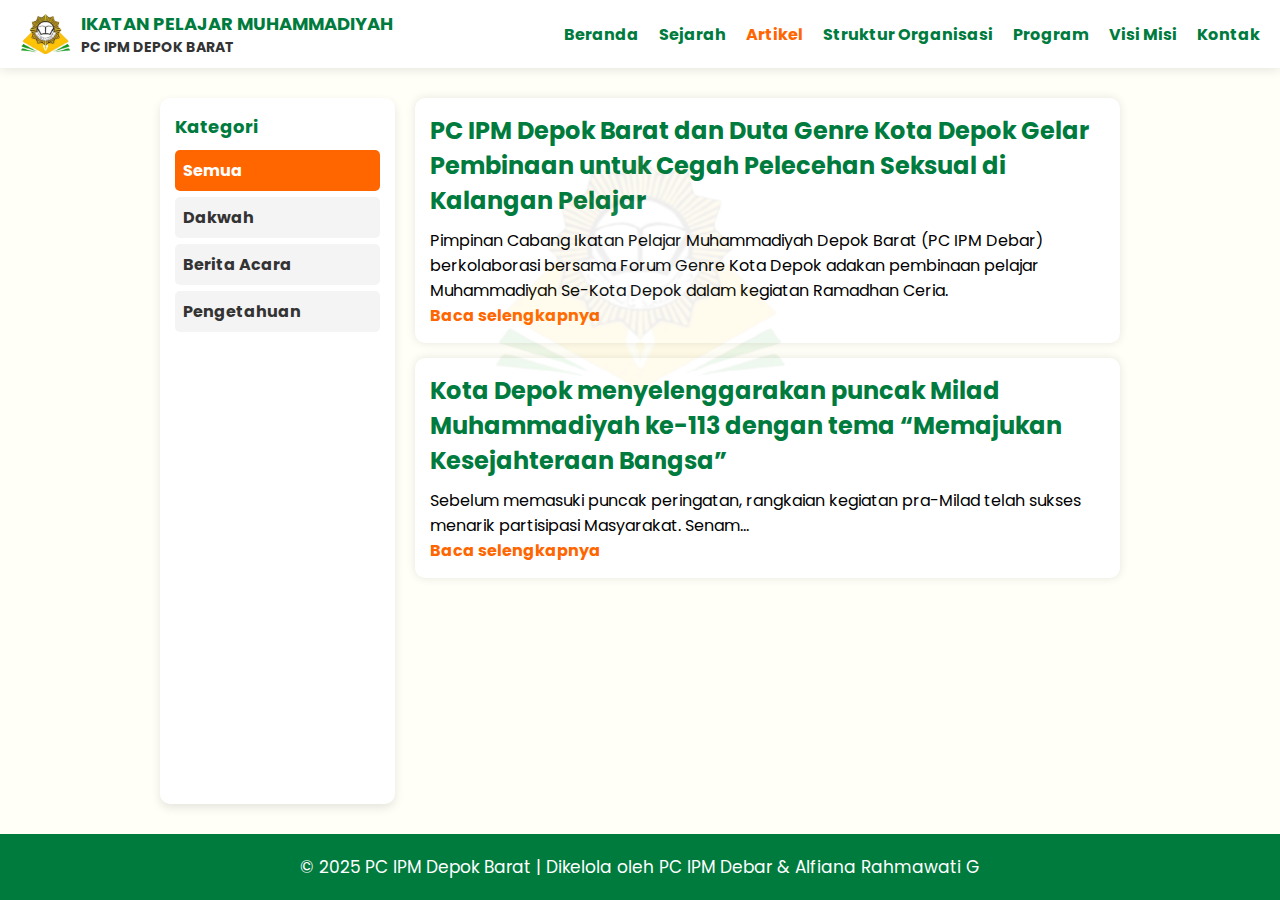
<file: artikel.html>
<!DOCTYPE html>
<html lang="id">
<head>
  <meta charset="UTF-8" />
  <meta name="viewport" content="width=device-width, initial-scale=1.0"/>
  <title>Artikel - PC IPM</title>
  <link rel="icon" href="foto/debaar.png" />
  <link href="https://fonts.googleapis.com/css2?family=Poppins:wght@300;400;600&display=swap" rel="stylesheet" />
  <style>
    * {
      margin: 0;
      padding: 0;
      box-sizing: border-box;
      font-family: 'Poppins', sans-serif;
    }

    html, body {
      height: 100%;
      overflow-x: hidden;
      display: flex;
      flex-direction: column;
      background: #fffef7;
    }

    body::before {
      content: "";
      position: fixed;
      top: 30%;
      left: 50%;
      transform: translate(-50%, -50%);
      width: 300px;
      height: 300px;
      background: url('foto/debaar.png') no-repeat center center;
      background-size: contain;
      opacity: 0.07;
      z-index: 0;
    }

    header {
      background: #fff;
      padding: 10px 20px;
      display: flex;
      justify-content: space-between;
      align-items: center;
      box-shadow: 0 2px 10px rgba(0,0,0,0.1);
      position: sticky;
      top: 0;
      z-index: 1000;
      flex-wrap: wrap;
    }

    .logo {
      display: flex;
      align-items: center;
      gap: 10px;
    }

    .logo img {
      height: 40px;
    }

    .logo-text h1 {
      font-size: 18px;
      color: #007B3E;
      margin: 0;
    }

    .logo-text h2 {
      font-size: 14px;
      color: #333;
      margin: 0;
    }

    .menu-toggle {
      display: none;
      flex-direction: column;
      cursor: pointer;
    }

    .menu-toggle span {
      height: 3px;
      width: 25px;
      background: #007B3E;
      margin: 4px 0;
      transition: 0.3s;
    }

    .nav ul {
      list-style: none;
      display: flex;
      gap: 20px;
      text-align: center;
    }

    .nav a {
      text-decoration: none;
      color: #007B3E;
      font-weight: bold;
      transition: 0.2s;
    }

    .nav a:hover,
    .nav a.active {
      color: #ff6600;
    }

    @media (max-width: 768px) {
      .menu-toggle {
        display: flex;
      }

      .nav {
        width: 100%;
      }

      .nav ul {
        display: none;
        flex-direction: column;
        gap: 10px;
        background: #fff;
        width: 100%;
        margin-top: 10px;
        padding: 10px 0;
      }

      .nav ul.active {
        display: flex;
      }
    }

    main {
      display: flex;
      max-width: 1000px;
      margin: 30px auto;
      padding: 0 20px;
      gap: 20px;
      flex: 1;
    }

    .sidebar {
      width: 25%;
      background: white;
      padding: 15px;
      border-radius: 10px;
      box-shadow: 0 4px 10px rgba(0,0,0,0.1);
    }

    .sidebar h2 {
      font-size: 18px;
      margin-bottom: 10px;
      color: #007B3E;
    }

    .sidebar ul {
      list-style: none;
      padding: 0;
    }

    .sidebar li a {
      display: block;
      padding: 8px;
      margin-bottom: 6px;
      background: #f4f4f4;
      color: #333;
      text-decoration: none;
      border-radius: 5px;
      font-weight: bold;
      transition: 0.2s ease;
    }

    .sidebar li a:hover,
    .sidebar li a.active {
      background: #ff6600;
      color: white;
    }

    .content {
      width: 75%;
    }

    article {
      background: white;
      padding: 15px;
      margin-bottom: 15px;
      border-radius: 10px;
      box-shadow: 0 0 10px rgba(0,0,0,0.1);
    }

    article h2 {
      margin-bottom: 10px;
      color: #007B3E;
    }

    article a {
      color: #ff6600;
      text-decoration: none;
      font-weight: bold;
    }

    article a:hover {
      text-decoration: underline;
    }

    footer {
      background: #007B3E;
      color: white;
      padding: 20px;
      text-align: center;
      font-size: 17px;
      margin-top: auto;
    }
  </style>
</head>
<body>
  <header>
    <div class="logo">
      <img src="foto/debaar.png" alt="Logo IPM" />
      <div class="logo-text">
        <h1>IKATAN PELAJAR MUHAMMADIYAH</h1>
        <h2>PC IPM DEPOK BARAT</h2>
      </div>
    </div>
    <div class="menu-toggle" onclick="toggleMenu()">
      <span></span>
      <span></span>
      <span></span>
    </div>
    <nav class="nav">
      <ul id="nav-list">
        <li><a href="index.html">Beranda</a></li>
        <li><a href="sejarah.html">Sejarah</a></li>
        <li><a href="artikel.html" class="active">Artikel</a></li>
        <li><a href="struktur.html">Struktur Organisasi</a></li>
        <li><a href="program.html">Program</a></li>
        <li><a href="visimisi.html">Visi Misi</a></li>
        <li><a href="kontak.html">Kontak</a></li>
      </ul>
    </nav>
  </header>

  <main>
    <aside class="sidebar">
      <h2>Kategori</h2>
      <ul>
        <li><a href="#" data-kategori="Semua" class="active">Semua</a></li>
        <li><a href="#" data-kategori="Dakwah">Dakwah</a></li>
        <li><a href="#" data-kategori="Berita Acara">Berita Acara</a></li>
        <li><a href="#" data-kategori="Pengetahuan">Pengetahuan</a></li>
      </ul>
    </aside>
    <section class="content" id="artikel-container">
      <p>Memuat artikel...</p>
    </section>
  </main>

  <footer>
    &copy; 2025 PC IPM Depok Barat | Dikelola oleh PC IPM Debar & Alfiana Rahmawati G
  </footer>

  <script>
    function toggleMenu() {
      document.getElementById("nav-list").classList.toggle("active");
    }

    const artikelContainer = document.getElementById("artikel-container");

    function tampilkanArtikel(filter = "Semua") {
      fetch("data.json")
        .then(res => res.json())
        .then(data => {
          artikelContainer.innerHTML = "";
          const hasil = filter === "Semua"
            ? data
            : data.filter(item => item.kategori === filter);

          if (hasil.length === 0) {
            artikelContainer.innerHTML = "<p>Tidak ada artikel dalam kategori ini.</p>";
            return;
          }

          hasil.forEach(item => {
            const el = document.createElement("article");
            el.innerHTML = `
              <h2>${item.judul}</h2>
              <p>${item.isi}</p>
              <a href="${item.link}" target="_blank">Baca selengkapnya</a>
            `;
            artikelContainer.appendChild(el);
          });
        });
    }

    tampilkanArtikel();

    document.querySelectorAll(".sidebar a").forEach(link => {
      link.addEventListener("click", function(e) {
        e.preventDefault();
        document.querySelectorAll(".sidebar a").forEach(a => a.classList.remove("active"));
        this.classList.add("active");
        const kategori = this.getAttribute("data-kategori");
        tampilkanArtikel(kategori);
      });
    });
  </script>
</body>
</html>
</file>
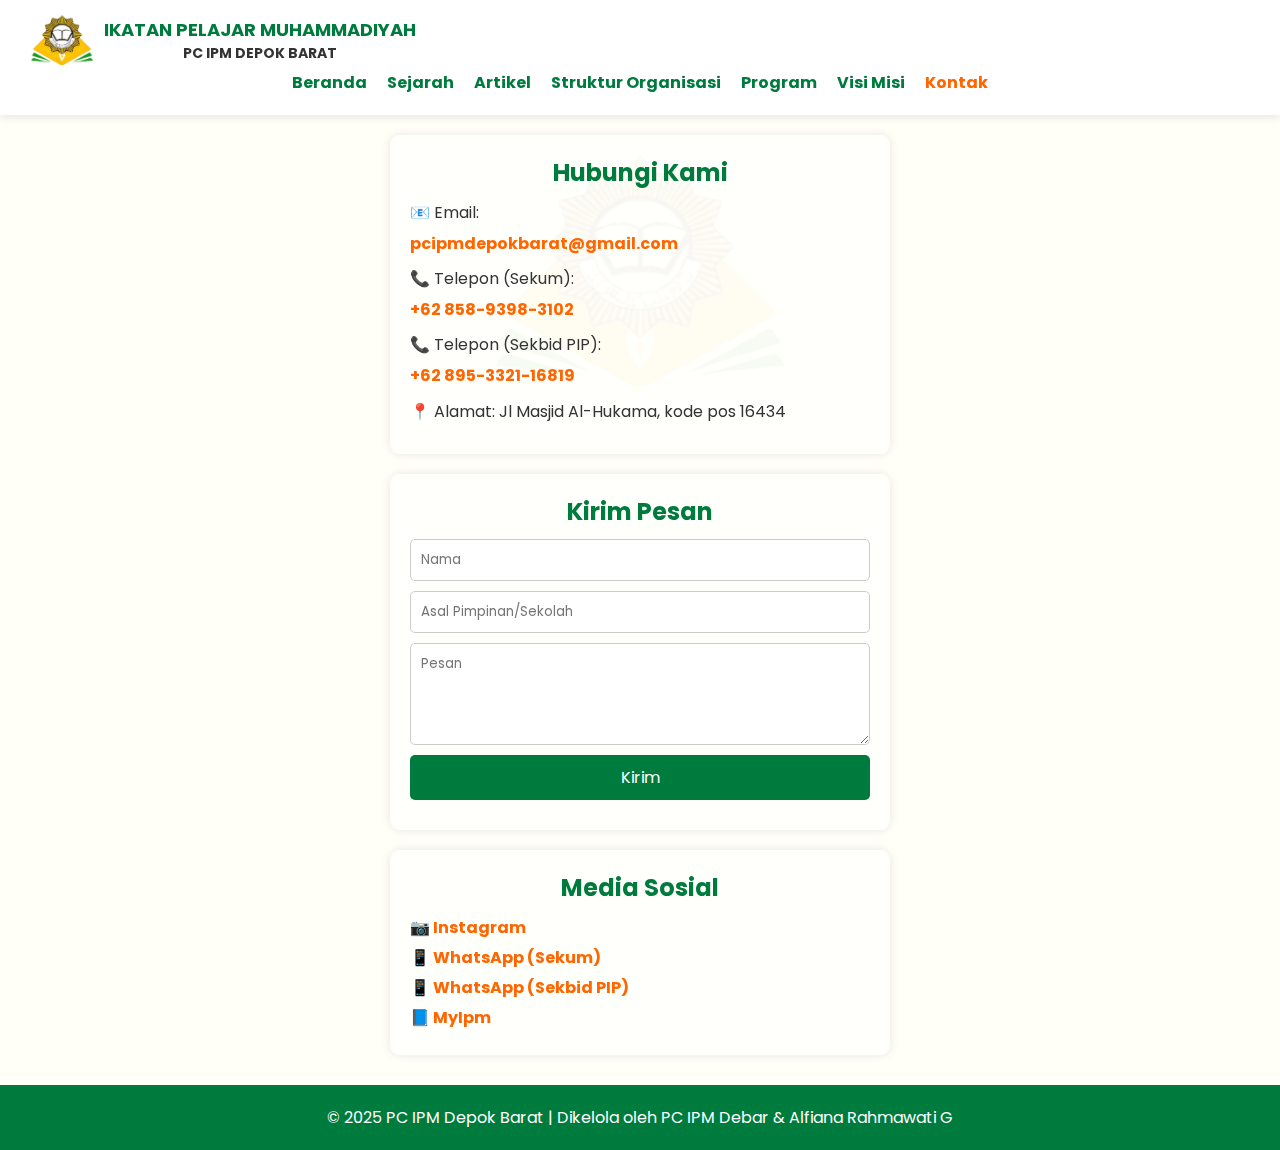
<file: kontak.html>
<!DOCTYPE html>
<html lang="id">
<head>
  <meta charset="UTF-8" />
  <meta name="viewport" content="width=device-width, initial-scale=1.0" />
  <title>Kontak - PC IPM Depok Barat</title>
  <link rel="icon" type="image/png" href="foto/debaar.png" sizes="512x512" />
  <link href="https://fonts.googleapis.com/css2?family=Poppins:wght@300;400;600&display=swap" rel="stylesheet" />
  <style>
    * {
      margin: 0;
      padding: 0;
      box-sizing: border-box;
      font-family: 'Poppins', sans-serif;
    }

    body {
      background: #fffef7;
      color: #333;
      overflow-x: hidden;
      position: relative;
      min-height: 100vh;
    }

    body::before {
      content: "";
      position: fixed;
      top: 30%;
      left: 50%;
      transform: translate(-50%, -50%);
      width: 300px;
      height: 300px;
      background: url('foto/debaar.png') no-repeat center center;
      background-size: contain;
      opacity: 0.07;
      z-index: 0;
      pointer-events: none;
    }

    header {
      background: #fff;
      padding: 15px 30px;
      display: flex;
      justify-content: space-between;
      align-items: center;
      box-shadow: 0 2px 10px rgba(0,0,0,0.1);
      position: sticky;
      top: 0;
      z-index: 999;
      flex-wrap: wrap;
    }

    .logo {
      display: flex;
      align-items: center;
      gap: 10px;
    }

    .logo img {
      height: 50px;
    }

    .logo-text h1 {
      font-size: 18px;
      color: #007B3E;
      margin: 0;
    }

    .logo-text h2 {
      font-size: 14px;
      color: #333;
      margin: 0;
    }

    .menu-toggle {
      display: none;
      flex-direction: column;
      cursor: pointer;
    }

    .menu-toggle span {
      height: 3px;
      width: 25px;
      background: #007B3E;
      margin: 4px 0;
      transition: 0.3s;
    }

    nav.nav {
      width: 100%;
    }

    nav.nav ul {
      list-style: none;
      display: flex;
      justify-content: center;
      gap: 20px;
      text-align: center;
    }

    nav.nav a {
      text-decoration: none;
      color: #007B3E;
      font-weight: bold;
    }

    nav.nav a:hover,
    nav.nav a.active {
      color: #ff6600;
    }

    @media (max-width: 768px) {
      .menu-toggle {
        display: flex;
      }

      nav.nav ul {
        display: none;
        flex-direction: column;
        background: #fff;
        width: 100%;
        padding: 10px 0;
        margin-top: 10px;
      }

      nav.nav ul.active {
        display: flex;
      }
    }

    h2 {
      color: #007B3E;
      margin-bottom: 10px;
      text-align: center;
    }

    .contact-info, .contact-form, .social-media {
      background: rgba(255, 255, 255, 0.50);
      margin: 20px auto;
      padding: 20px;
      width: 90%;
      max-width: 500px;
      border-radius: 10px;
      box-shadow: 0 0 10px rgba(0, 0, 0, 0.1);
      position: relative;
      z-index: 1;
    }

    p, form {
      margin-bottom: 10px;
      line-height: 1.6;
    }

    a {
      display: block;
      color: #ff6600;
      text-decoration: none;
      font-weight: bold;
      margin: 5px 0;
    }

    a:hover {
      text-decoration: underline;
    }

    form {
      display: flex;
      flex-direction: column;
      gap: 10px;
    }

    input, textarea {
      width: 100%;
      padding: 10px;
      border: 1px solid #ccc;
      border-radius: 5px;
    }

    button {
      background: #007B3E;
      color: white;
      padding: 10px;
      border: none;
      border-radius: 5px;
      font-size: 16px;
      cursor: pointer;
    }

    button:hover {
      background: #005c2a;
    }

    footer {
      background: #007B3E;
      color: white;
      padding: 20px;
      text-align: center;
      margin-top: 30px;
    }
  </style>
</head>
<body>
  <header>
    <div class="logo">
      <img src="foto/debaar.png" alt="Logo IPM" />
      <div class="logo-text">
        <h1>IKATAN PELAJAR MUHAMMADIYAH</h1>
        <h2>PC IPM DEPOK BARAT</h2>
      </div>
    </div>

    <div class="menu-toggle" onclick="toggleMenu()">
      <span></span>
      <span></span>
      <span></span>
    </div>

    <nav class="nav">
      <ul id="nav-list">
        <li><a href="index.html">Beranda</a></li>
        <li><a href="sejarah.html">Sejarah</a></li>
        <li><a href="artikel.html">Artikel</a></li>
        <li><a href="struktur.html">Struktur Organisasi</a></li>
        <li><a href="program.html">Program</a></li>
        <li><a href="visimisi.html">Visi Misi</a></li>
        <li><a href="kontak.html" class="active">Kontak</a></li>
      </ul>
    </nav>
  </header>

  <section class="contact-info">
    <h2>Hubungi Kami</h2>
    <p>📧 Email: <a href="mailto:pcipmdepokbarat@gmail.com">pcipmdepokbarat@gmail.com</a></p>
    <p>📞 Telepon (Sekum): <a href="tel:085893983102">+62 858-9398-3102</a></p>
    <p>📞 Telepon (Sekbid PIP): <a href="tel:0895332116819">+62 895-3321-16819</a></p>
    <p>📍 Alamat: Jl Masjid Al-Hukama, kode pos 16434</p>
  </section>

  <section class="contact-form">
    <h2>Kirim Pesan</h2>
    <form id="google-form" action="https://docs.google.com/forms/d/e/1FAIpQLScZ9klPIwSu4Rzpbg9hMVjS8yD-IDGD6advwAMqHJQfSvGv3A/formResponse" method="POST" target="_blank">
      <input type="text" name="entry.155767494" placeholder="Nama" required>
      <input type="text" name="entry.1210385203" placeholder="Asal Pimpinan/Sekolah" required>
      <textarea name="entry.1894730097" rows="4" placeholder="Pesan" required></textarea>
      <button type="submit">Kirim</button>
    </form>
  </section>

  <section class="social-media">
    <h2>Media Sosial</h2>
    <a href="https://instagram.com/pcipmdebar" target="_blank">📷 Instagram</a>
    <a href="https://wa.me/6288213025032" target="_blank">📱 WhatsApp (Sekum)</a>
    <a href="https://wa.me/62895332116819" target="_blank">📱 WhatsApp (Sekbid PIP)</a>
    <a href="https://my.ipm.or.id/c_depokbarat" target="_blank">📘 MyIpm</a>
  </section>

  <footer>
    &copy; 2025 PC IPM Depok Barat | Dikelola oleh PC IPM Debar & Alfiana Rahmawati G
  </footer>

  <script>
    function toggleMenu() {
      document.getElementById("nav-list").classList.toggle("active");
    }
  </script>
</body>
</html>
</file>
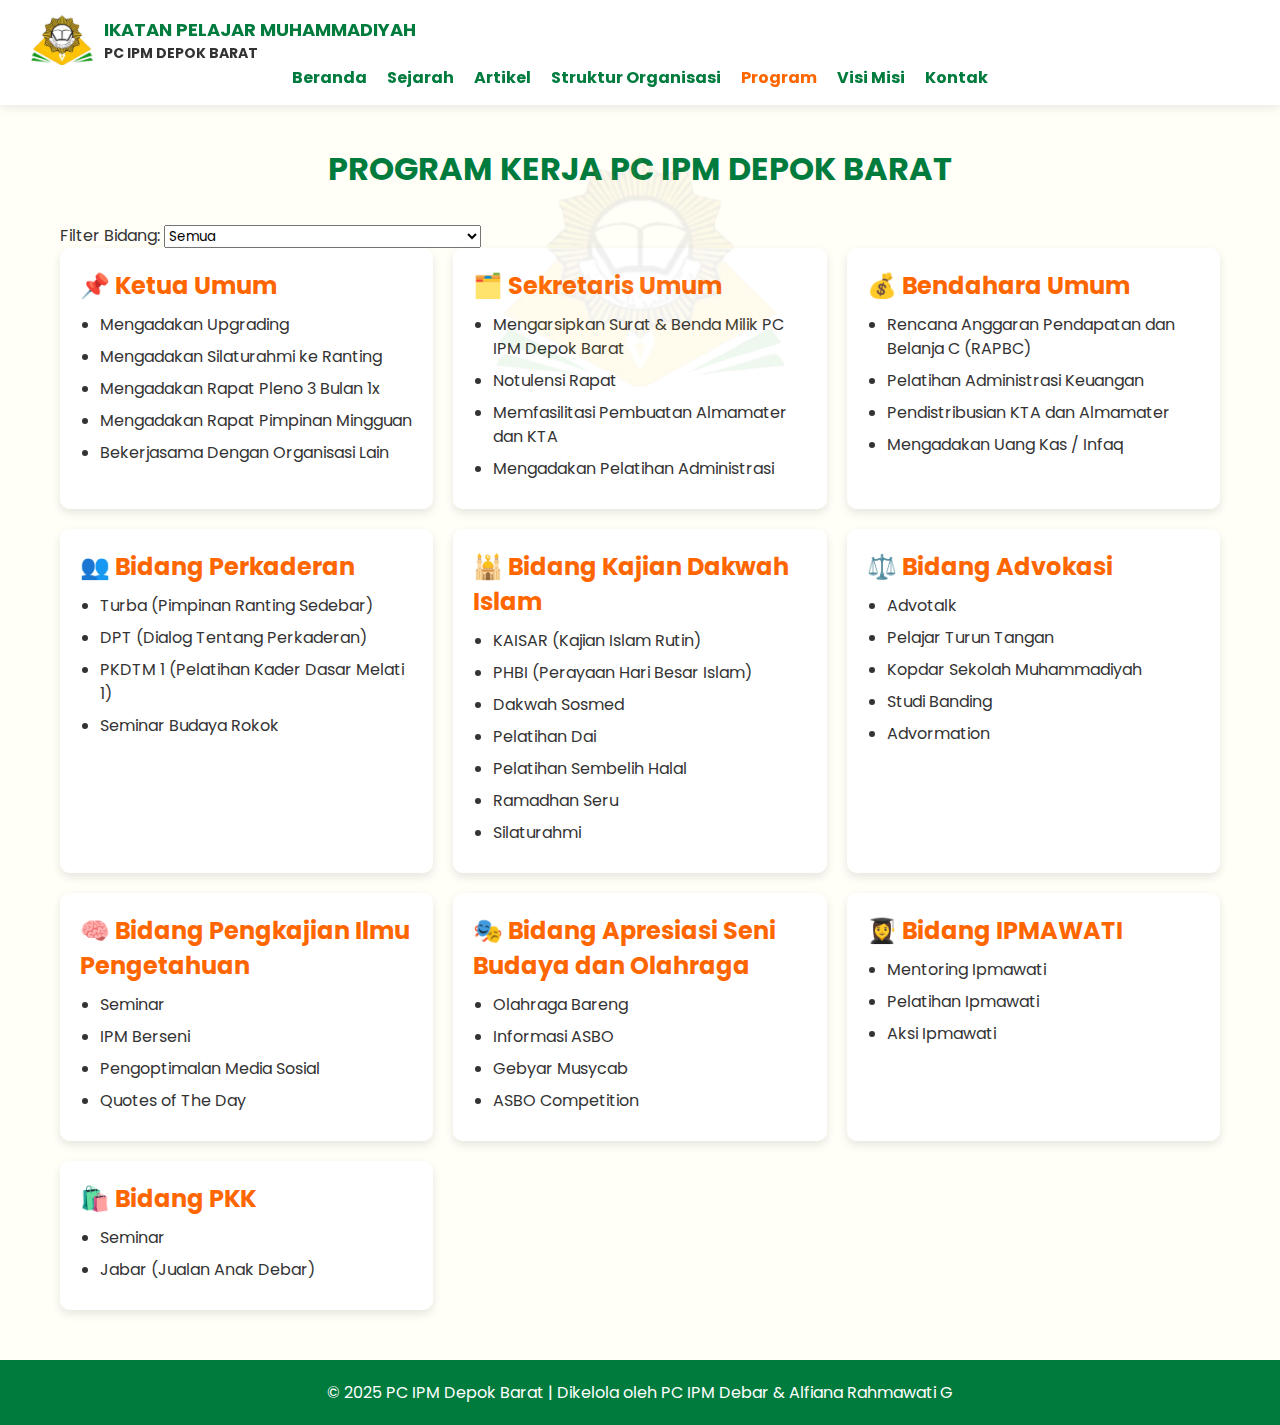
<file: program.html>
<!DOCTYPE html>
<html lang="id">
<head>
  <meta charset="UTF-8" />
  <meta name="viewport" content="width=device-width, initial-scale=1.0" />
  <title>Program Kerja - PC IPM Depok Barat</title>
  <link rel="icon" href="foto/debaar.png" />
  <link href="https://fonts.googleapis.com/css2?family=Poppins:wght@300;400;600&display=swap" rel="stylesheet" />
  <style>
    * {
      margin: 0; padding: 0; box-sizing: border-box;
      font-family: 'Poppins', sans-serif;
    }

    body {
      background: #fffef7;
      color: #333;
    }

    body::before {
      content: "";
      position: fixed;
      top: 30%;
      left: 50%;
      transform: translate(-50%, -50%);
      width: 300px;
      height: 300px;
      background: url('foto/debaar.png') no-repeat center center;
      background-size: contain;
      opacity: 0.07;
      z-index: 0;
      pointer-events: none;
    }

    header {
      background: #fff;
      padding: 15px 30px;
      display: flex;
      justify-content: space-between;
      align-items: center;
      box-shadow: 0 2px 10px rgba(0,0,0,0.1);
      position: sticky;
      top: 0;
      z-index: 999;
      flex-wrap: wrap;
    }

    .logo {
      display: flex;
      align-items: center;
      gap: 10px;
    }

    .logo img {
      height: 50px;
    }

    .logo-text h1 {
      font-size: 18px;
      color: #007B3E;
      margin: 0;
    }

    .logo-text h2 {
      font-size: 14px;
      color: #333;
      margin: 0;
    }

    .menu-toggle {
      display: none;
      flex-direction: column;
      cursor: pointer;
    }

    .menu-toggle span {
      height: 3px;
      width: 25px;
      background: #007B3E;
      margin: 4px 0;
      transition: 0.3s;
    }

    nav.nav {
      width: 100%;
    }

    nav.nav ul {
      list-style: none;
      display: flex;
      justify-content: center;
      gap: 20px;
      text-align: center;
    }

    nav.nav a {
      text-decoration: none;
      color: #007B3E;
      font-weight: bold;
    }

    nav.nav a:hover,
    nav.nav a.active {
      color: #ff6600;
    }

    @media (max-width: 768px) {
      .menu-toggle {
        display: flex;
      }

      nav.nav ul {
        display: none;
        flex-direction: column;
        background: #fff;
        width: 100%;
        padding: 10px 0;
        margin-top: 10px;
      }

      nav.nav ul.active {
        display: flex;
      }
    }

    .container {
      max-width: 1200px;
      margin: 40px auto;
      padding: 0 20px;
    }

    h1 {
      text-align: center;
      color: #007B3E;
      margin-bottom: 30px;
    }

    .program-grid {
      display: grid;
      grid-template-columns: repeat(auto-fit, minmax(280px, 1fr));
      gap: 20px;
    }

    .card {
      background: rgba(255, 255, 255, 0.9);
      padding: 20px;
      border-radius: 10px;
      box-shadow: 0 4px 10px rgba(0, 0, 0, 0.1);
      transition: transform 0.3s ease;
    }

    .card:hover {
      transform: translateY(-5px);
    }

    .card h2 {
      color: #ff6600;
      margin-bottom: 10px;
    }

    .card ul {
      padding-left: 20px;
      margin-top: 10px;
    }

    .card ul li {
      margin-bottom: 8px;
      line-height: 1.5;
    }

    footer {
      background: #007B3E;
      color: white;
      padding: 20px;
      text-align: center;
      margin-top: 50px;
    }
  </style>
</head>
<body>

  <header>
    <div class="logo">
      <img src="foto/debaar.png" alt="Logo IPM" />
      <div class="logo-text">
        <h1>IKATAN PELAJAR MUHAMMADIYAH</h1>
        <h2>PC IPM DEPOK BARAT</h2>
      </div>
    </div>

    <div class="menu-toggle" onclick="toggleMenu()">
      <span></span>
      <span></span>
      <span></span>
    </div>

    <nav class="nav">
      <ul id="nav-list">
        <li><a href="index.html">Beranda</a></li>
        <li><a href="sejarah.html">Sejarah</a></li>
        <li><a href="artikel.html">Artikel</a></li>
        <li><a href="struktur.html">Struktur Organisasi</a></li>
        <li><a href="program.html" class="active">Program</a></li>
        <li><a href="visimisi.html">Visi Misi</a></li>
        <li><a href="kontak.html">Kontak</a></li>
      </ul>
    </nav>
  </header>

  <div class="container">
    <h1>PROGRAM KERJA PC IPM DEPOK BARAT</h1>

    <div class="filter">
      <label for="filter">Filter Bidang:</label>
      <select id="filter" onchange="filterCards()">
        <option value="all">Semua</option>
        <option value="Ketua">Ketua Umum</option>
        <option value="Sekretaris">Sekretaris Umum</option>
        <option value="Bendahara">Bendahara Umum</option>
        <option value="Perkaderan">Bidang Perkaderan</option>
        <option value="Dakwah">Bidang Kajian Dakwah Islam</option>
        <option value="Advokasi">Bidang Advokasi</option>
        <option value="PIP">Bidang Pengkajian Ilmu Pengetahuan</option>
        <option value="ASBO">Bidang Apresiasi Seni Budaya dan Olahraga</option>
        <option value="IPMAWATI">Bidang IPMAWATI</option>
        <option value="PKK">Bidang PKK</option>
      </select>
    </div>

    <div class="program-grid">
      <div class="card Ketua">
        <h2>📌 Ketua Umum</h2>
        <ul>
          <li>Mengadakan Upgrading</li>
          <li>Mengadakan Silaturahmi ke Ranting</li>
          <li>Mengadakan Rapat Pleno 3 Bulan 1x</li>
          <li>Mengadakan Rapat Pimpinan Mingguan</li>
          <li>Bekerjasama Dengan Organisasi Lain</li>
        </ul>
      </div>
      <div class="card Sekretaris">
        <h2>🗂️ Sekretaris Umum</h2>
        <ul>
          <li>Mengarsipkan Surat & Benda Milik PC IPM Depok Barat</li>
          <li>Notulensi Rapat</li>
          <li>Memfasilitasi Pembuatan Almamater dan KTA</li>
          <li>Mengadakan Pelatihan Administrasi</li>
        </ul>
      </div>
      <div class="card Bendahara">
        <h2>💰 Bendahara Umum</h2>
        <ul>
          <li>Rencana Anggaran Pendapatan dan Belanja C (RAPBC)</li>
          <li>Pelatihan Administrasi Keuangan</li>
          <li>Pendistribusian KTA dan Almamater</li>
          <li>Mengadakan Uang Kas / Infaq</li>
        </ul>
      </div>
      <div class="card Perkaderan">
        <h2>👥 Bidang Perkaderan</h2>
        <ul>
          <li>Turba (Pimpinan Ranting Sedebar)</li>
          <li>DPT (Dialog Tentang Perkaderan)</li>
          <li>PKDTM 1 (Pelatihan Kader Dasar Melati 1)</li>
          <li>Seminar Budaya Rokok</li>
        </ul>
      </div>
      <div class="card Dakwah">
        <h2>🕌 Bidang Kajian Dakwah Islam</h2>
        <ul>
          <li>KAISAR (Kajian Islam Rutin)</li>
          <li>PHBI (Perayaan Hari Besar Islam)</li>
          <li>Dakwah Sosmed</li>
          <li>Pelatihan Dai</li>
          <li>Pelatihan Sembelih Halal</li>
          <li>Ramadhan Seru</li>
          <li>Silaturahmi</li>
        </ul>
      </div>
      <div class="card Advokasi">
        <h2>⚖️ Bidang Advokasi</h2>
        <ul>
          <li>Advotalk</li>
          <li>Pelajar Turun Tangan</li>
          <li>Kopdar Sekolah Muhammadiyah</li>
          <li>Studi Banding</li>
          <li>Advormation</li>
        </ul>
      </div>
      <div class="card PIP">
        <h2>🧠 Bidang Pengkajian Ilmu Pengetahuan</h2>
        <ul>
          <li>Seminar</li>
          <li>IPM Berseni</li>
          <li>Pengoptimalan Media Sosial</li>
          <li>Quotes of The Day</li>
        </ul>
      </div>
      <div class="card ASBO">
        <h2>🎭 Bidang Apresiasi Seni Budaya dan Olahraga</h2>
        <ul>
          <li>Olahraga Bareng</li>
          <li>Informasi ASBO</li>
          <li>Gebyar Musycab</li>
          <li>ASBO Competition</li>
      </ul>
      </div>
      <div class="card IPMAWATI">
        <h2>👩‍🎓 Bidang IPMAWATI</h2>
        <ul>
          <li>Mentoring Ipmawati</li>
          <li>Pelatihan Ipmawati</li>
          <li>Aksi Ipmawati</li>
        </ul>
      </div>
      <div class="card PKK">
        <h2>🛍️ Bidang PKK</h2>
        <ul>
          <li>Seminar</li>
          <li>Jabar (Jualan Anak Debar)</li>
        </ul>
      </div>
    </div>
  </div>
  
  <footer>
    &copy; 2025 PC IPM Depok Barat | Dikelola oleh PC IPM Debar & Alfiana Rahmawati G
  </footer>

  <script>
    function toggleMenu() {
      document.getElementById("nav-list").classList.toggle("active");
    }
  </script>

</body>
</html>
</file>
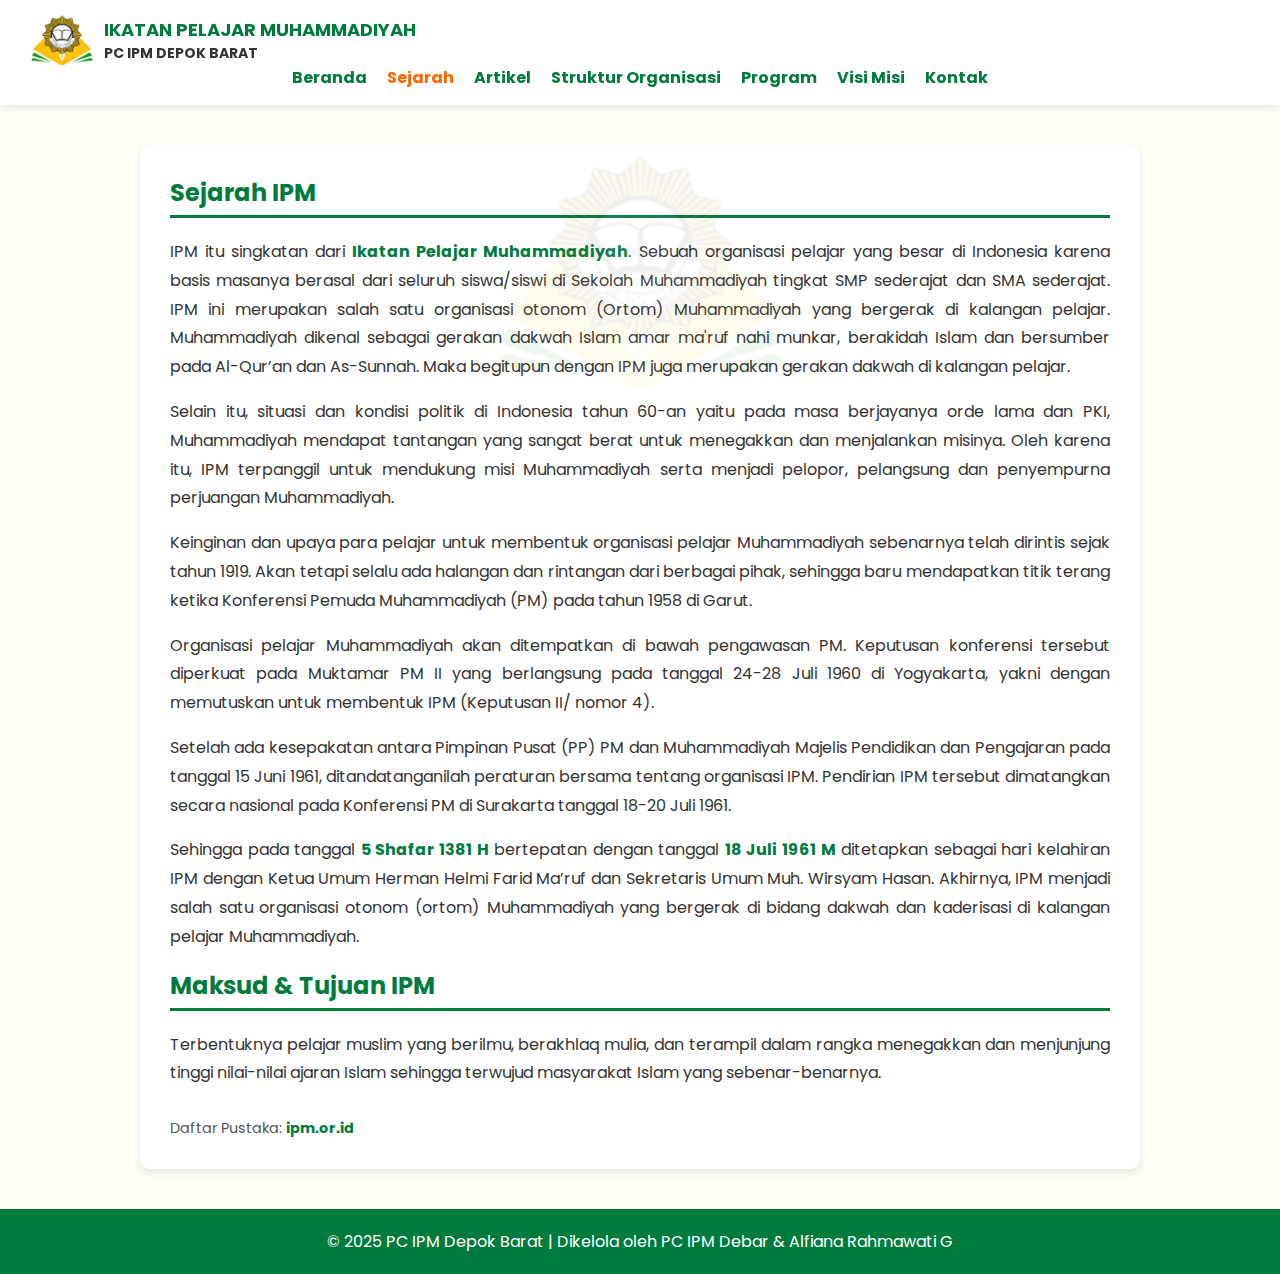
<file: sejarah.html>
<!DOCTYPE html>
<html lang="id">
<head>
  <meta charset="UTF-8" />
  <meta name="viewport" content="width=device-width, initial-scale=1.0"/>
  <title>Sejarah IPM - PC IPM Depok Barat</title>
  <link rel="icon" type="image/png" href="foto/debaar.png" sizes="512x512" />
  <link href="https://fonts.googleapis.com/css2?family=Poppins:wght@300;400;600&display=swap" rel="stylesheet" />
  <style>
    * {
      margin: 0;
      padding: 0;
      box-sizing: border-box;
      font-family: 'Poppins', sans-serif;
    }

    body {
      background: #fffef7;
      color: #333;
      position: relative;
      overflow-x: hidden;
    }

    body::before {
      content: "";
      position: fixed;
      top: 30%;
      left: 50%;
      transform: translate(-50%, -50%);
      width: 300px;
      height: 300px;
      background: url('foto/debaar.png') no-repeat center center;
      background-size: contain;
      opacity: 0.07;
      z-index: 0;
      pointer-events: none;
    }

    header {
      background: #fff;
      padding: 15px 30px;
      display: flex;
      justify-content: space-between;
      align-items: center;
      box-shadow: 0 2px 10px rgba(0,0,0,0.1);
      position: sticky;
      top: 0;
      z-index: 999;
      flex-wrap: wrap;
    }

    .logo {
      display: flex;
      align-items: center;
      gap: 10px;
    }

    .logo img {
      height: 50px;
    }

    .logo-text h1 {
      font-size: 18px;
      color: #007B3E;
      margin: 0;
    }

    .logo-text h2 {
      font-size: 14px;
      color: #333;
      margin: 0;
    }

    .menu-toggle {
      display: none;
      flex-direction: column;
      cursor: pointer;
    }

    .menu-toggle span {
      height: 3px;
      width: 25px;
      background: #007B3E;
      margin: 4px 0;
      transition: 0.3s;
    }

    nav.nav {
      width: 100%;
    }

    nav.nav ul {
      list-style: none;
      display: flex;
      justify-content: center;
      gap: 20px;
      text-align: center;
    }

    nav.nav a {
      text-decoration: none;
      color: #007B3E;
      font-weight: bold;
      transition: 0.3s;
    }

    nav.nav a:hover,
    nav.nav a.active {
      color: #ff6600;
    }

    @media (max-width: 768px) {
      .menu-toggle {
        display: flex;
      }

      nav.nav ul {
        display: none;
        flex-direction: column;
        background: #fff;
        width: 100%;
        padding: 10px 0;
        margin-top: 10px;
        animation: fadeIn 0.3s ease-in-out;
        text-align: center;
      }

      nav.nav ul.active {
        display: flex;
      }

      @keyframes fadeIn {
        from { opacity: 0; transform: translateY(-10px); }
        to { opacity: 1; transform: translateY(0); }
      }
    }

    .container {
      max-width: 1000px;
      margin: 40px auto;
      padding: 30px;
      background: white;
      border-radius: 10px;
      box-shadow: 0 4px 10px rgba(0,0,0,0.1);
    }

    h2.section-title {
      color: #007B3E;
      font-size: 24px;
      margin-bottom: 20px;
      border-bottom: 3px solid #007B3E;
      padding-bottom: 5px;
    }

    p {
      text-align: justify;
      line-height: 1.8;
      margin-bottom: 16px;
    }

    .highlight {
      font-weight: bold;
      color: #007B3E;
    }

    .source {
      margin-top: 30px;
      font-size: 0.9em;
      color: #555;
    }

    .source a {
      color: #007B3E;
      font-weight: bold;
      text-decoration: none;
    }

    .source a:hover {
      text-decoration: underline;
    }

    footer {
      background: #007B3E;
      color: white;
      text-align: center;
      padding: 20px;
      margin-top: 40px;
    }
  </style>
</head>
<body>
  <header>
    <div class="logo">
      <img src="foto/debaar.png" alt="Logo IPM" />
      <div class="logo-text">
        <h1>IKATAN PELAJAR MUHAMMADIYAH</h1>
        <h2>PC IPM DEPOK BARAT</h2>
      </div>
    </div>

    <div class="menu-toggle" onclick="toggleMenu()">
      <span></span>
      <span></span>
      <span></span>
    </div>

    <nav class="nav">
      <ul id="nav-list">
        <li><a href="index.html">Beranda</a></li>
        <li><a href="sejarah.html" class="active">Sejarah</a></li>
        <li><a href="artikel.html">Artikel</a></li>
        <li><a href="struktur.html">Struktur Organisasi</a></li>
        <li><a href="program.html">Program</a></li>
        <li><a href="visimisi.html">Visi Misi</a></li>
        <li><a href="kontak.html">Kontak</a></li>
      </ul>
    </nav>
  </header>

  <div class="container">
    <h2 class="section-title">Sejarah IPM</h2>
    <p>
      IPM itu singkatan dari <span class="highlight">Ikatan Pelajar Muhammadiyah</span>.
      Sebuah organisasi pelajar yang besar di Indonesia karena basis masanya berasal dari seluruh siswa/siswi di Sekolah Muhammadiyah tingkat SMP sederajat dan SMA sederajat. IPM ini merupakan salah satu organisasi otonom (Ortom) Muhammadiyah yang bergerak di kalangan pelajar. Muhammadiyah dikenal sebagai gerakan dakwah Islam amar ma'ruf nahi munkar, berakidah Islam dan bersumber pada Al-Qur’an dan As-Sunnah. Maka begitupun dengan IPM juga merupakan gerakan dakwah di kalangan pelajar.
    </p>
    <p>
      Selain itu, situasi dan kondisi politik di Indonesia tahun 60-an yaitu pada masa berjayanya orde lama dan PKI, Muhammadiyah mendapat tantangan yang sangat berat untuk menegakkan dan menjalankan misinya. Oleh karena itu, IPM terpanggil untuk mendukung misi Muhammadiyah serta menjadi pelopor, pelangsung dan penyempurna perjuangan Muhammadiyah.
    </p>
    <p>
      Keinginan dan upaya para pelajar untuk membentuk organisasi pelajar Muhammadiyah sebenarnya telah dirintis sejak tahun 1919. Akan tetapi selalu ada halangan dan rintangan dari berbagai pihak, sehingga baru mendapatkan titik terang ketika Konferensi Pemuda Muhammadiyah (PM) pada tahun 1958 di Garut.
    </p>
    <p>
      Organisasi pelajar Muhammadiyah akan ditempatkan di bawah pengawasan PM. Keputusan konferensi tersebut diperkuat pada Muktamar PM II yang berlangsung pada tanggal 24-28 Juli 1960 di Yogyakarta, yakni dengan memutuskan untuk membentuk IPM (Keputusan II/ nomor 4).
    </p>
    <p>
      Setelah ada kesepakatan antara Pimpinan Pusat (PP) PM dan Muhammadiyah Majelis Pendidikan dan Pengajaran pada tanggal 15 Juni 1961, ditandatanganilah peraturan bersama tentang organisasi IPM. Pendirian IPM tersebut dimatangkan secara nasional pada Konferensi PM di Surakarta tanggal 18-20 Juli 1961.
    </p>
    <p>
      Sehingga pada tanggal <span class="highlight">5 Shafar 1381 H</span> bertepatan dengan tanggal <span class="highlight">18 Juli 1961 M</span> ditetapkan sebagai hari kelahiran IPM dengan Ketua Umum Herman Helmi Farid Ma’ruf dan Sekretaris Umum Muh. Wirsyam Hasan. Akhirnya, IPM menjadi salah satu organisasi otonom (ortom) Muhammadiyah yang bergerak di bidang dakwah dan kaderisasi di kalangan pelajar Muhammadiyah.
    </p>

    <h2 class="section-title">Maksud & Tujuan IPM</h2>
    <p>
      Terbentuknya pelajar muslim yang berilmu, berakhlaq mulia, dan terampil dalam rangka menegakkan dan menjunjung tinggi nilai-nilai ajaran Islam sehingga terwujud masyarakat Islam yang sebenar-benarnya.
    </p>

    <div class="source">
      Daftar Pustaka: <a href="https://ipm.or.id/sejarah-ikatan-pelajar-muhammadiyah/" target="_blank">ipm.or.id</a>
    </div>
  </div>

  <footer>
    &copy; 2025 PC IPM Depok Barat | Dikelola oleh PC IPM Debar & Alfiana Rahmawati G
  </footer>

  <script>
    function toggleMenu() {
      document.getElementById("nav-list").classList.toggle("active");
    }
  </script>
</body>
</html>
</file>
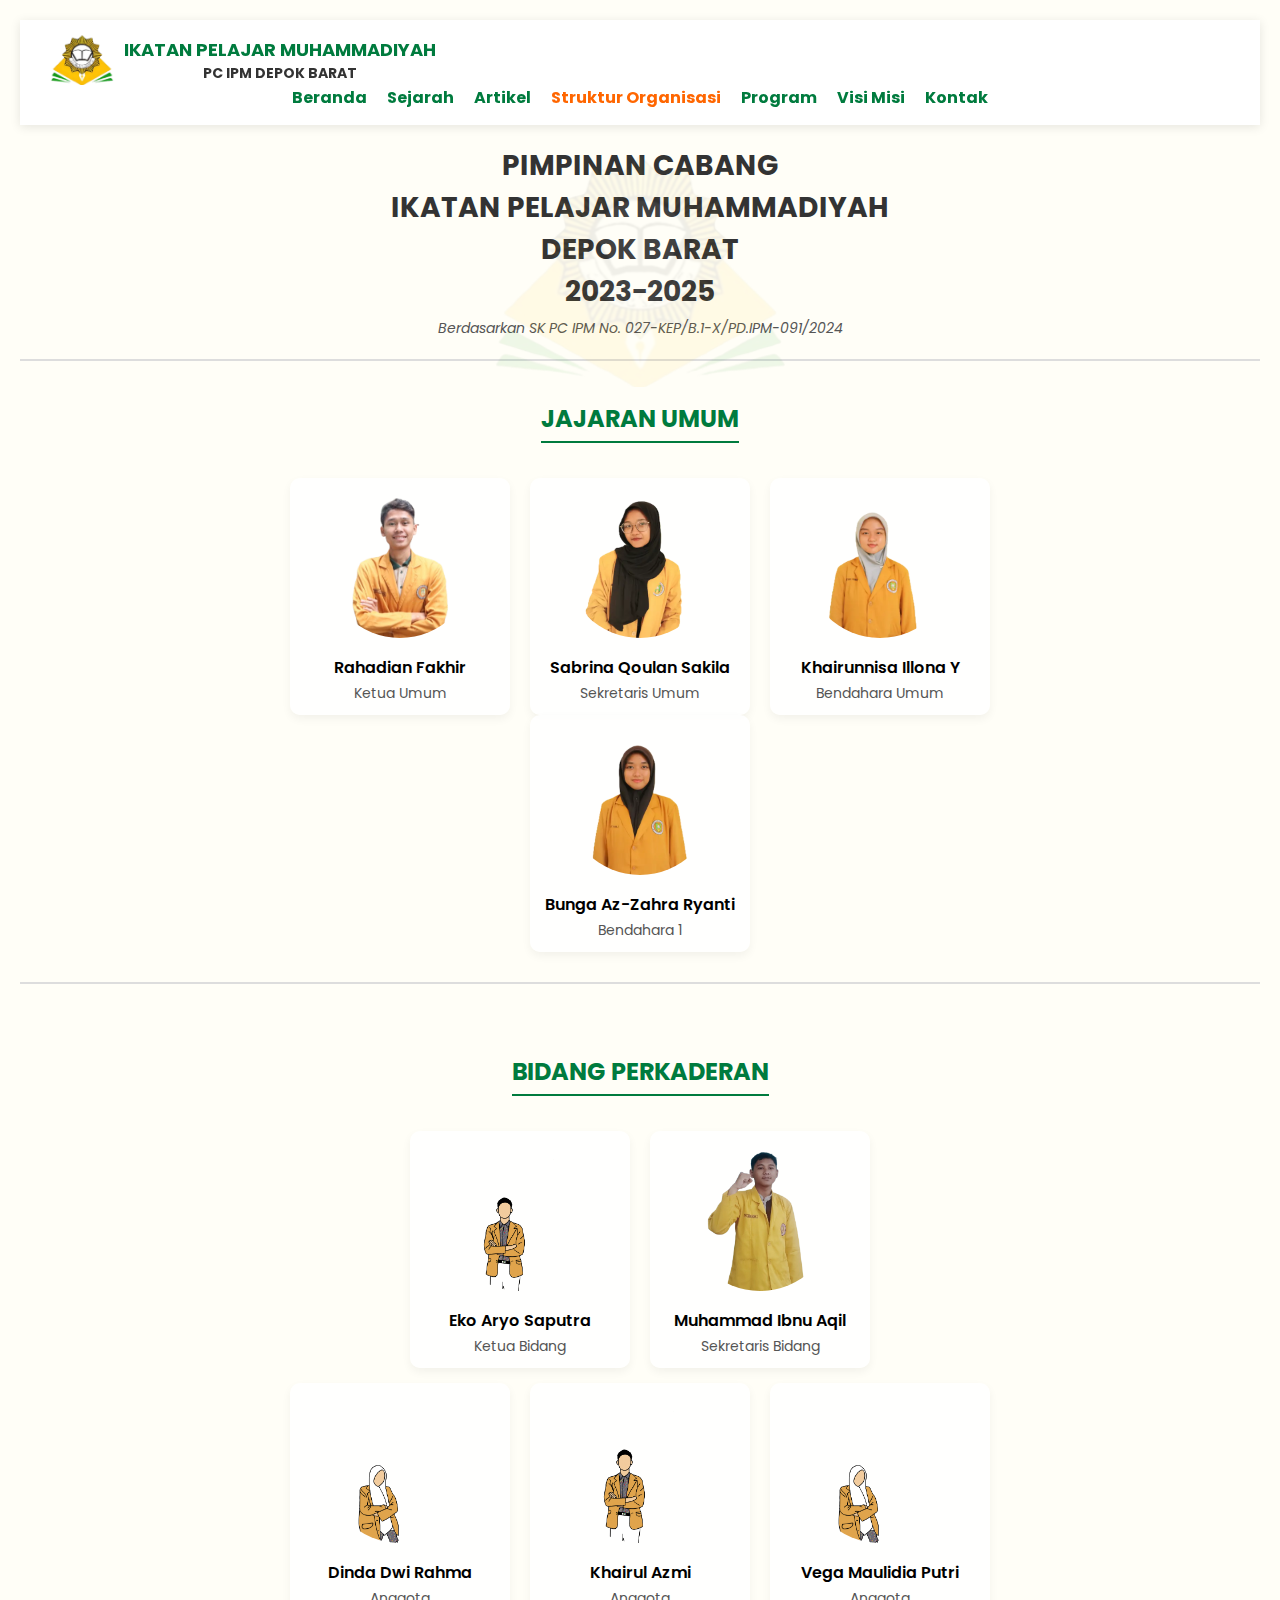
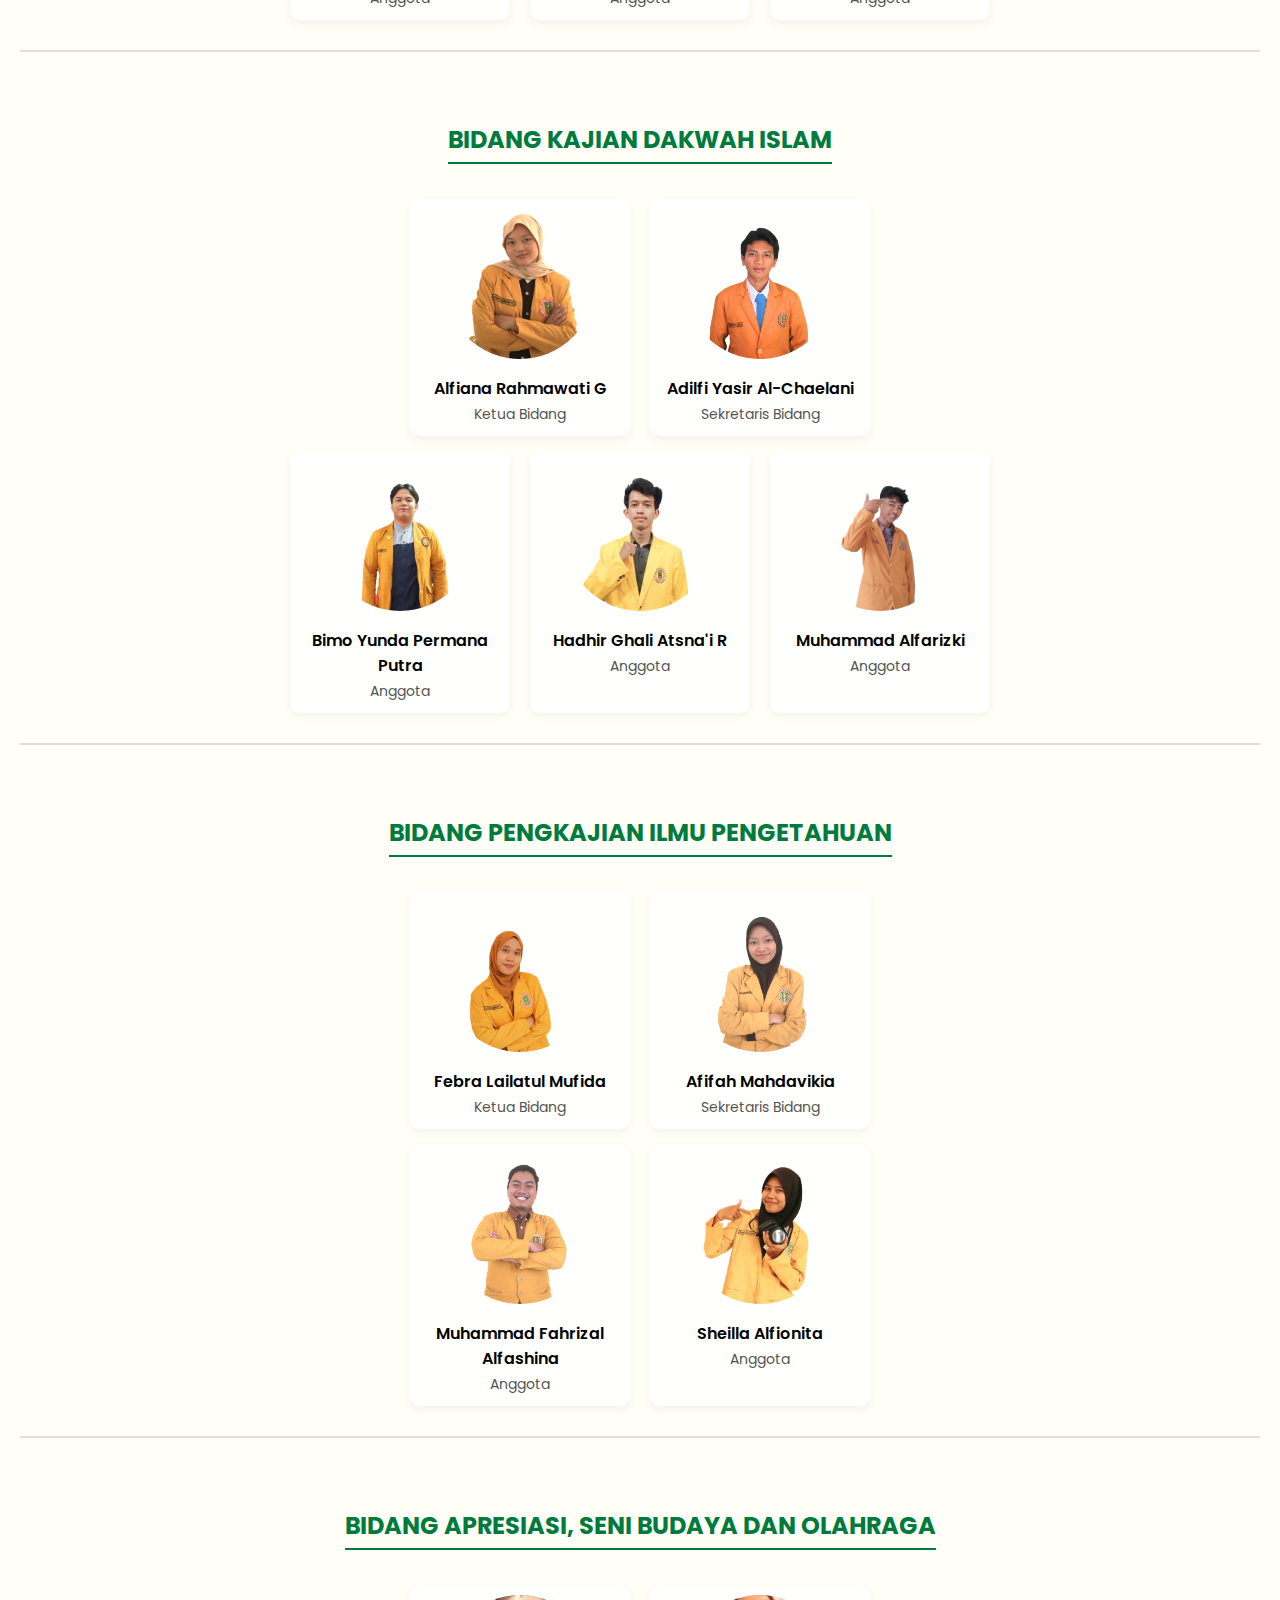
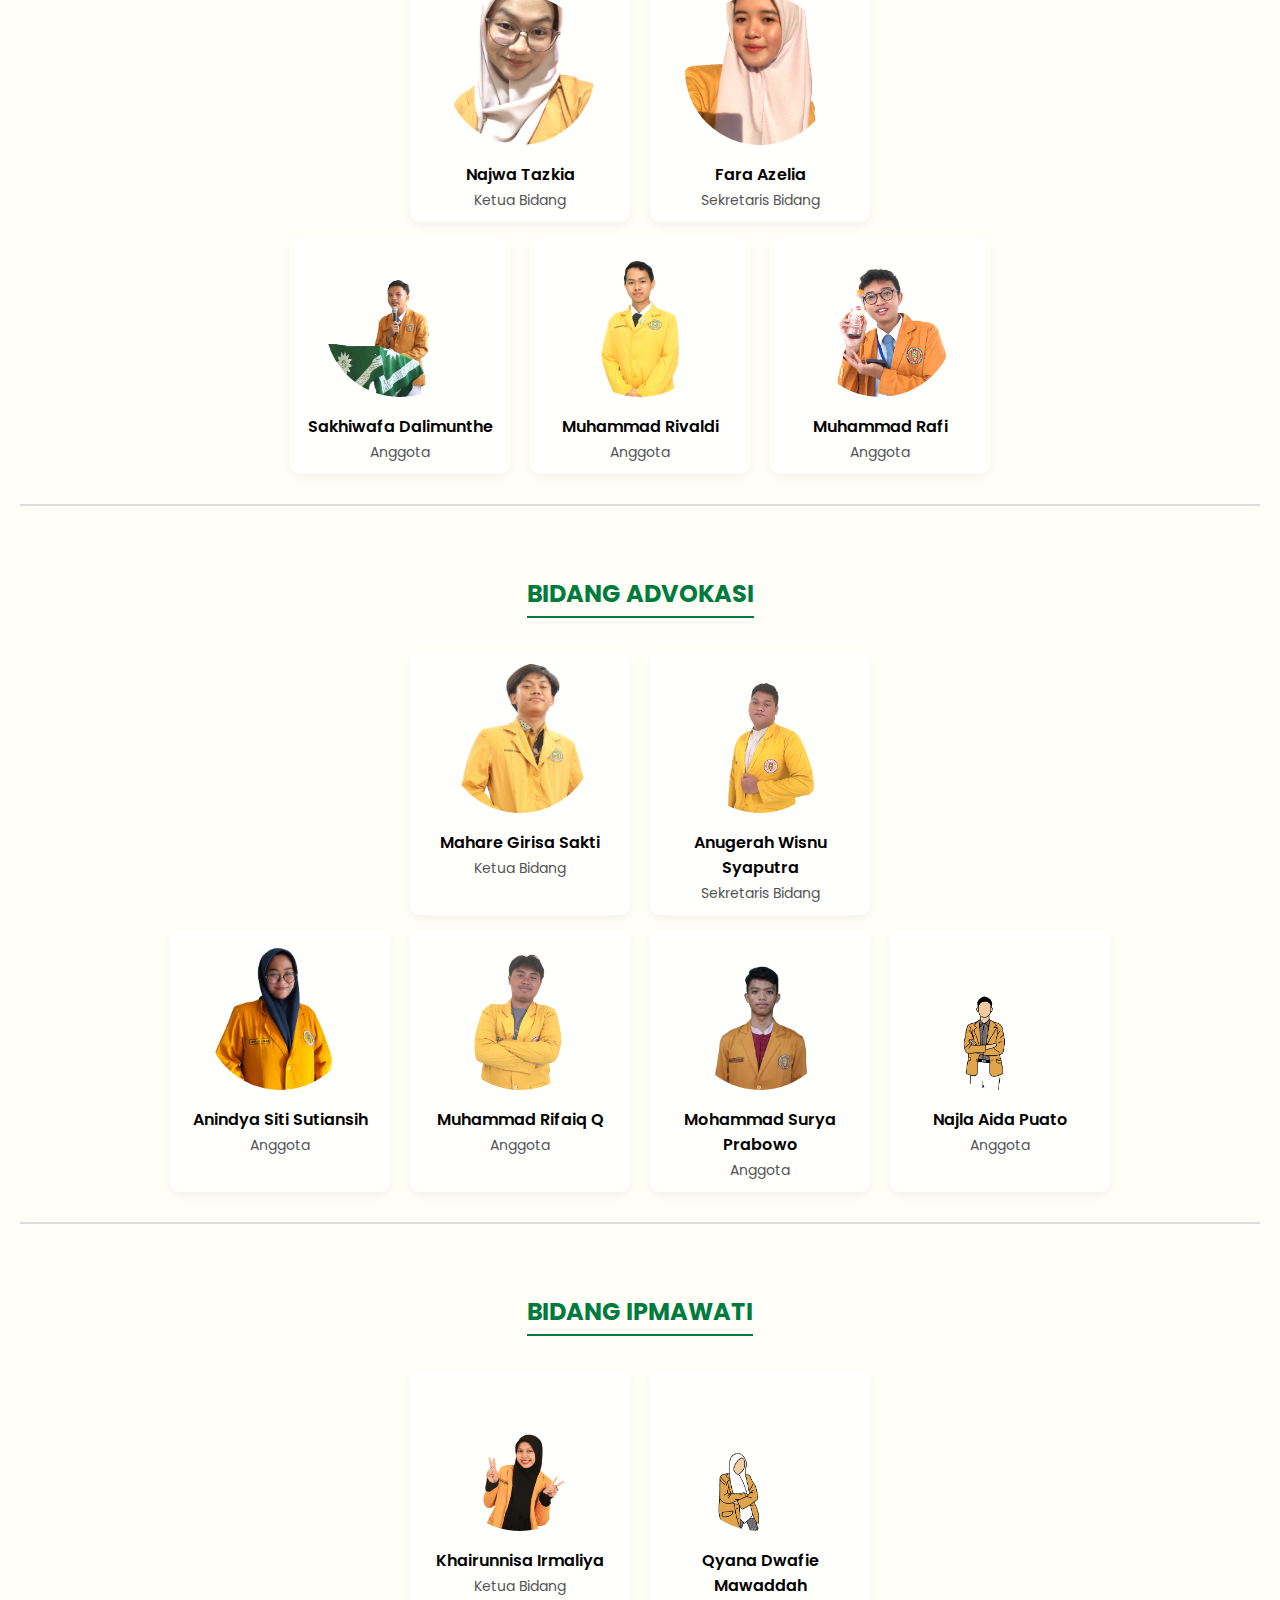
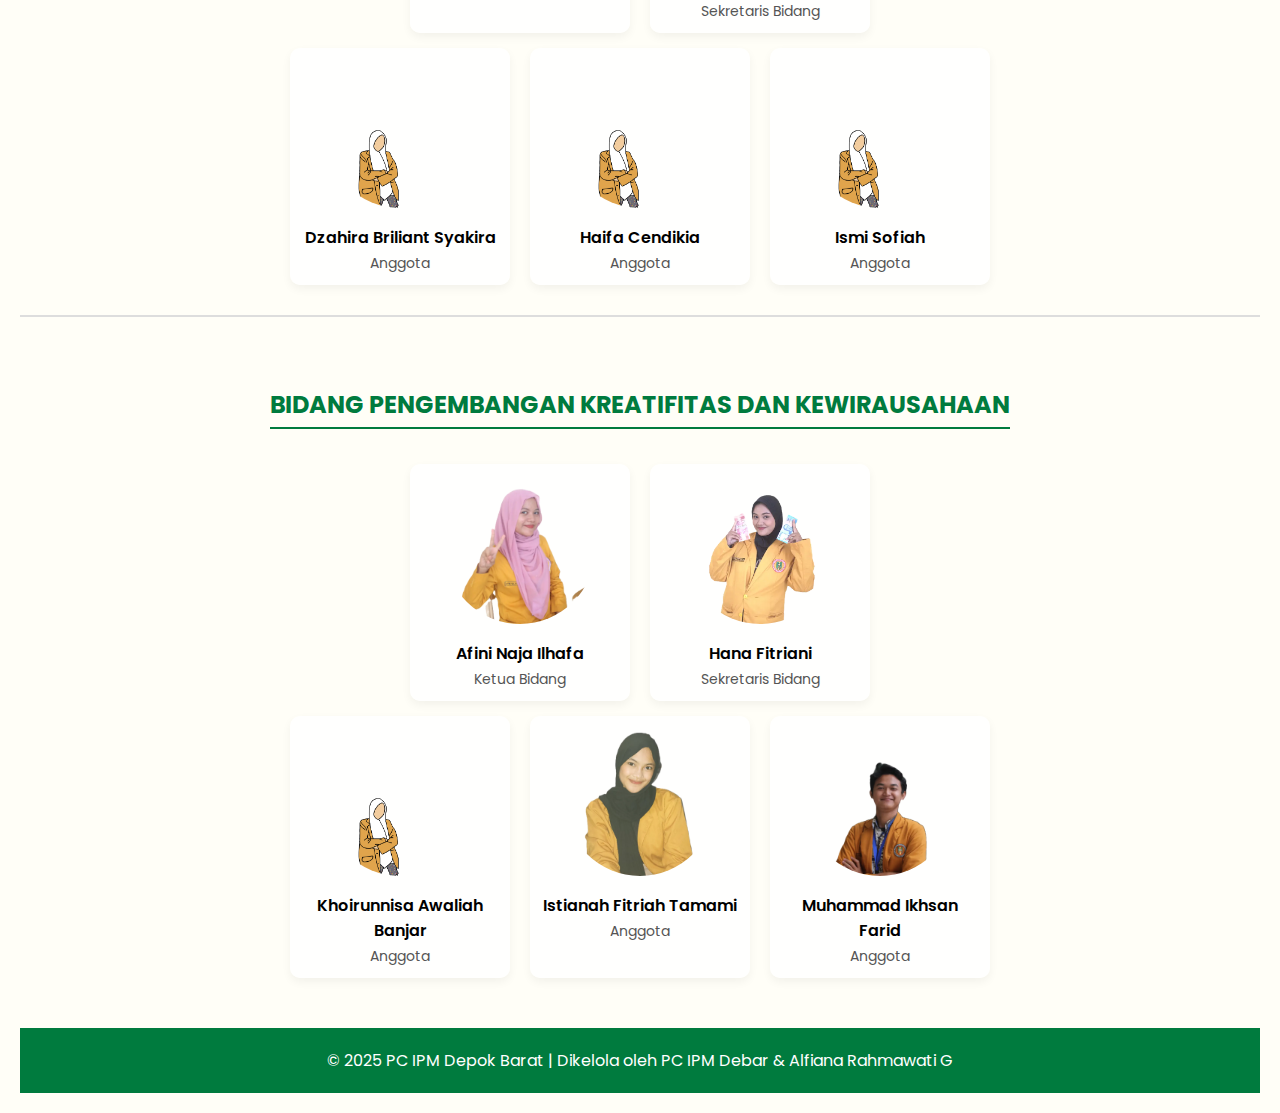
<file: struktur.html>
<!DOCTYPE html>
<html lang="id">
<head>
  <meta charset="UTF-8">
  <meta name="viewport" content="width=device-width, initial-scale=1.0">
  <title>Struktur Kepengurusan IPM Depok Barat</title>
  <link rel="icon" type="image/png" href="foto/debaar.png">
  <link href="https://fonts.googleapis.com/css2?family=Poppins:wght@300;400;600&display=swap" rel="stylesheet">
  <style>
    * {
      margin: 0;
      padding: 0;
      box-sizing: border-box;
      font-family: 'Poppins', sans-serif;
    }

    body {
      background: #fffef7;
      text-align: center;
      padding: 20px;
      position: relative;
    }

    body::before {
      content: "";
      position: fixed;
      top: 30%;
      left: 50%;
      transform: translate(-50%, -50%);
      width: 300px;
      height: 300px;
      background: url('foto/debaar.png') no-repeat center center;
      background-size: contain;
      opacity: 0.07;
      z-index: 0;
      pointer-events: none;
    }

    header {
      background: #fff;
      padding: 15px 30px;
      display: flex;
      justify-content: space-between;
      align-items: center;
      box-shadow: 0 2px 10px rgba(0,0,0,0.1);
      position: sticky;
      top: 0;
      z-index: 1000;
      flex-wrap: wrap;
    }

    .logo {
      display: flex;
      align-items: center;
      gap: 10px;
    }

    .logo img {
      height: 50px;
    }

    .logo-text h1 {
      font-size: 18px;
      color: #007B3E;
      margin: 0;
    }

    .logo-text h2 {
      font-size: 14px;
      color: #333;
      margin: 0;
    }

    .menu-toggle {
      display: none;
      flex-direction: column;
      cursor: pointer;
    }

    .menu-toggle span {
      height: 3px;
      width: 25px;
      background: #007B3E;
      margin: 4px 0;
      transition: 0.3s;
    }

    nav.nav {
      width: 100%;
    }

    nav.nav ul {
      list-style: none;
      display: flex;
      justify-content: center;
      gap: 20px;
      flex-wrap: wrap;
    }

    nav.nav a {
      text-decoration: none;
      color: #007B3E;
      font-weight: bold;
    }

    nav.nav a:hover,
    nav.nav a.active {
      color: #ff6600;
    }

    @media (max-width: 768px) {
      .menu-toggle {
        display: flex;
      }

      nav.nav ul {
        display: none;
        flex-direction: column;
        background: #fff;
        width: 100%;
        padding: 10px 0;
        margin-top: 10px;
      }

      nav.nav ul.active {
        display: flex;
      }
    }

    .main-title {
      font-size: 28px;
      font-weight: bold;
      margin-top: 20px;
      color: #333;
    }

    .subtitle {
      font-size: 14px;
      font-style: italic;
      color: #555;
      margin-top: 5px;
      padding-bottom: 20px;
      border-bottom: 2px solid #ddd;
    }

    .section-title {
      font-size: 24px;
      font-weight: bold;
      margin-top: 40px;
      color: #007B3E;
      border-bottom: 2px solid #007B3E;
      display: inline-block;
      padding-bottom: 5px;
    }

    .section-divider {
      height: 2px;
      background-color: #ddd;
      margin: 30px 0;
      width: 100%;
      border: none;
    }

    .positions-container {
      display: flex;
      flex-direction: column;
      align-items: center;
      margin-top: 20px;
    }

    .position-group {
      display: flex;
      justify-content: center;
      flex-wrap: wrap;
      gap: 20px;
      margin-top: 15px;
    }

    .position-box {
      background: rgba(255, 255, 255, 0.85);
      padding: 10px;
      border-radius: 10px;
      width: 220px;
      box-shadow: 0 4px 10px rgba(0, 0, 0, 0.05);
    }

    .position-box img {
      width: 150px;
      height: 150px;
      object-fit: cover;
      border-radius: 50%;
    }

    .position-text {
      margin-top: 10px;
    }

    .position-text strong {
      display: block;
      font-size: 16px;
      font-weight: 600;
    }

    .position-text span {
      font-size: 14px;
      color: #555;
    }

    footer {
      background: #007B3E;
      color: white;
      padding: 20px;
      text-align: center;
      margin-top: 50px;
    }
  </style>
</head>
<body>
  <header>
    <div class="logo">
      <img src="foto/debaar.png" alt="Logo IPM">
      <div class="logo-text">
        <h1>IKATAN PELAJAR MUHAMMADIYAH</h1>
        <h2>PC IPM DEPOK BARAT</h2>
      </div>
    </div>
    <div class="menu-toggle" onclick="toggleMenu()">
      <span></span>
      <span></span>
      <span></span>
    </div>
    <nav class="nav">
      <ul id="nav-list">
        <li><a href="index.html">Beranda</a></li>
        <li><a href="sejarah.html">Sejarah</a></li>
        <li><a href="artikel.html">Artikel</a></li>
        <li><a href="struktur.html" class="active">Struktur Organisasi</a></li>
        <li><a href="program.html">Program</a></li>
        <li><a href="visimisi.html">Visi Misi</a></li>
        <li><a href="kontak.html">Kontak</a></li>
      </ul>
    </nav>
  </header>
  <h2 class="main-title">PIMPINAN CABANG <br> IKATAN PELAJAR MUHAMMADIYAH <br> DEPOK BARAT <br> 2023-2025</h2>
    <p class="subtitle">Berdasarkan SK PC IPM No. 027-KEP/B.1-X/PD.IPM-091/2024</p>

    <h2 class="section-title">JAJARAN UMUM</h2>
    <div class="positions-container">
        <div class="position-group">
            <div class="position-box">
                <img src="foto/rahadian fakhir.png" alt="Ketua Umum">
                <div class="position-text"><strong>Rahadian Fakhir</strong><span>Ketua Umum</span></div>
            </div>
            <div class="position-box">
                <img src="foto/bina.webp" alt="Sekretaris Umum">
                <div class="position-text"><strong>Sabrina Qoulan Sakila</strong><span>Sekretaris Umum</span></div>
            </div>
            <div class="position-box">
                <img src="foto/illona.webp" alt="Bendahara Umum">
                <div class="position-text"><strong>Khairunnisa Illona Y</strong><span>Bendahara Umum</span></div>
            </div>
        </div>
        <div class="position-box">
            <img src="foto/bunga.webp" alt="Bendahara 1">
            <div class="position-text"><strong>Bunga Az-Zahra Ryanti</strong><span>Bendahara 1</span></div>
        </div>
    </div>
    </div>

    <hr class="section-divider">
    <h2 class="section-title">BIDANG PERKADERAN</h2>
    <div class="positions-container">
        <div class="position-group">
            <div class="position-box">
                <img src="foto/Project Capture.png" alt="Ketua Perkaderan">
                <div class="position-text"><strong>Eko Aryo Saputra</strong><span>Ketua Bidang</span></div>
            </div>
            <div class="position-box">
                <img src="foto/aqil.png" alt="Sekretaris Perkaderan">
                <div class="position-text"><strong>Muhammad Ibnu Aqil</strong><span>Sekretaris Bidang</span></div>
            </div>
        </div>
        <div class="position-group">
            <div class="position-box">
                <img src="foto/Project Capture (2).png" alt="Anggota 1">
                <div class="position-text"><strong>Dinda Dwi Rahma</strong><span>Anggota</span></div>
            </div>
            <div class="position-box">
                <img src="foto/Project Capture.png" alt="Anggota 2">
                <div class="position-text"><strong>Khairul Azmi</strong><span>Anggota</span></div>
            </div>
            <div class="position-box">
                <img src="foto/Project Capture (2).png" alt="Anggota 3">
                <div class="position-text"><strong>Vega Maulidia Putri</strong><span>Anggota</span></div>
            </div>
        </div>
    </div>

    <hr class="section-divider">
    <h2 class="section-title">BIDANG KAJIAN DAKWAH ISLAM</h2>
    <div class="positions-container">
        <div class="position-group">
            <div class="position-box">
                <img src="foto/Alfiana.webp" alt="Ketua KDI">
                <div class="position-text"><strong>Alfiana Rahmawati G</strong><span>Ketua Bidang</span></div>
            </div>
            <div class="position-box">
                <img src="foto/mpi.png" alt="Sekretaris KDI">
                <div class="position-text"><strong>Adilfi Yasir Al-Chaelani</strong><span>Sekretaris Bidang</span></div>
            </div>
        </div>
        <div class="position-group">
            <div class="position-box">
                <img src="foto/bimo.webp" alt="Anggota 1">
                <div class="position-text"><strong>Bimo Yunda Permana Putra</strong><span>Anggota</span></div>
            </div>
            <div class="position-box">
                <img src="foto/goli.webp" alt="Anggota 2">
                <div class="position-text"><strong>Hadhir Ghali Atsna'i R</strong><span>Anggota</span></div>
            </div>
            <div class="position-box">
                <img src="foto/alfa.png" alt="Anggota 3">
                <div class="position-text"><strong>Muhammad Alfarizki</strong><span>Anggota</span></div>
            </div>
        </div>
    </div>

    <hr class="section-divider">
    <h2 class="section-title">BIDANG PENGKAJIAN ILMU PENGETAHUAN</h2>
    <div class="positions-container">
        <div class="position-group">
            <div class="position-box">
                <img src="foto/febra.webp" alt="Ketua PIP">
                <div class="position-text"><strong>Febra Lailatul Mufida</strong><span>Ketua Bidang</span></div>
            </div>
            <div class="position-box">
                <img src="foto/Mahdavikia.webp" alt="Sekretaris PIP">
                <div class="position-text"><strong>Afifah Mahdavikia</strong><span>Sekretaris Bidang</span></div>
            </div>
        </div>
        <div class="position-group">
            <div class="position-box">
                <img src="foto/ijang.webp" alt="Anggota 1">
                <div class="position-text"><strong>Muhammad Fahrizal Alfashina</strong><span>Anggota</span></div>
            </div>
            <div class="position-box">
                <img src="foto/fio.webp" alt="Anggota 2">
                <div class="position-text"><strong>Sheilla Alfionita</strong><span>Anggota</span></div>
            </div>
        </div>
    </div>

    <hr class="section-divider">
    <h2 class="section-title">BIDANG APRESIASI, SENI BUDAYA DAN OLAHRAGA </h2>
    <div class="positions-container">
        <div class="position-group">
            <div class="position-box">
                <img src="foto/jupeen.PNG" alt="Ketua ASBO">
                <div class="position-text"><strong>Najwa Tazkia</strong><span>Ketua Bidang</span></div>
            </div>
            <div class="position-box">
                <img src="foto/ajel.png" alt="Sekretaris ASBO">
                <div class="position-text"><strong>Fara Azelia</strong><span>Sekretaris Bidang</span></div>
            </div>
        </div>
        <div class="position-group">
            <div class="position-box">
                <img src="foto/saki.webp" alt="Anggota 1">
                <div class="position-text"><strong>Sakhiwafa Dalimunthe</strong><span>Anggota</span></div>
            </div>
            <div class="position-box">
                <img src="foto/aldi.png" alt="Anggota 2">
                <div class="position-text"><strong>Muhammad Rivaldi</strong><span>Anggota</span></div>
            </div>
            <div class="position-box">
                <img src="foto/rafi.webp" alt="Anggota 3">
                <div class="position-text"><strong>Muhammad Rafi</strong><span>Anggota</span></div>
            </div>
        </div>
    </div>

    <hr class="section-divider">
    <h2 class="section-title">BIDANG ADVOKASI</h2>
    <div class="positions-container">
        <div class="position-group">
            <div class="position-box">
                <img src="foto/mahare.png" alt="Ketua ADVOKASI">
                <div class="position-text"><strong>Mahare Girisa Sakti</strong><span>Ketua Bidang</span></div>
            </div>
            <div class="position-box">
                <img src="foto/wisnu.webp" alt="Sekretaris ADVOKASI">
                <div class="position-text"><strong>Anugerah Wisnu Syaputra</strong><span>Sekretaris Bidang</span></div>
            </div>
        </div>
        <div class="position-group">
            <div class="position-box">
                <img src="foto/nindy.png" alt="Anggota 1">
                <div class="position-text"><strong>Anindya Siti Sutiansih</strong><span>Anggota</span></div>
            </div>
            <div class="position-box">
                <img src="foto/paik.webp" alt="Anggota 2">
                <div class="position-text"><strong>Muhammad Rifaiq Q</strong><span>Anggota</span></div>
            </div>
            <div class="position-box">
                <img src="foto/surya.png" alt="Anggota 3">
                <div class="position-text"><strong>Mohammad Surya Prabowo</strong><span>Anggota</span></div>
            </div>
            <div class="position-box">
                <img src="foto/Project Capture.png" alt="Anggota 4">
                <div class="position-text"><strong>Najla Aida Puato</strong><span>Anggota</span></div>
            </div>
        </div>
    </div>

    <hr class="section-divider">
    <h2 class="section-title">BIDANG IPMAWATI</h2>
    <div class="positions-container">
        <div class="position-group">
            <div class="position-box">
                <img src="foto/irma kren.webp" alt="Ketua IPMAWATI">
                <div class="position-text"><strong>Khairunnisa Irmaliya</strong><span>Ketua Bidang</span></div>
            </div>
            <div class="position-box">
                <img src="foto/Project Capture (2).png" alt="Sekretaris IPMAWATI">
                <div class="position-text"><strong>Qyana Dwafie Mawaddah</strong><span>Sekretaris Bidang</span></div>
            </div>
        </div>
        <div class="position-group">
            <div class="position-box">
                <img src="foto/Project Capture (2).png" alt="Anggota 1">
                <div class="position-text"><strong>Dzahira Briliant Syakira</strong><span>Anggota</span></div>
            </div>
            <div class="position-box">
                <img src="foto/Project Capture (2).png" alt="Anggota 2">
                <div class="position-text"><strong>Haifa Cendikia</strong><span>Anggota</span></div>
            </div>
            <div class="position-box">
                <img src="foto/Project Capture (2).png" alt="Anggota 3">
                <div class="position-text"><strong>Ismi Sofiah</strong><span>Anggota</span></div>
            </div>
        </div>
    </div>

    <hr class="section-divider">
    <h2 class="section-title">BIDANG PENGEMBANGAN KREATIFITAS DAN KEWIRAUSAHAAN</h2>
    <div class="positions-container">
        <div class="position-group">
            <div class="position-box">
                <img src="foto/pini.webp" alt="Ketua PKK">
                <div class="position-text"><strong>Afini Naja Ilhafa</strong><span>Ketua Bidang</span></div>
            </div>
            <div class="position-box">
                <img src="foto/hana.webp" alt="Sekretaris PKK">
                <div class="position-text"><strong>Hana Fitriani</strong><span>Sekretaris Bidang</span></div>
            </div>
        </div>
        <div class="position-group">
            <div class="position-box">
                <img src="foto/Project Capture (2).png" alt="Anggota 1">
                <div class="position-text"><strong>Khoirunnisa Awaliah Banjar</strong><span>Anggota</span></div>
            </div>
            <div class="position-box">
                <img src="foto/istianah.webp" alt="Anggota 2">
                <div class="position-text"><strong>Istianah Fitriah Tamami</strong><span>Anggota</span></div>
            </div>
            <div class="position-box">
                <img src="foto/isan.webp" alt="Anggota 3">
                <div class="position-text"><strong>Muhammad Ikhsan Farid</strong><span>Anggota</span></div>
            </div>
        </div>
    </div>
  <footer>
    &copy; 2025 PC IPM Depok Barat | Dikelola oleh PC IPM Debar & Alfiana Rahmawati G
  </footer>

  <script>
    function toggleMenu() {
      document.getElementById("nav-list").classList.toggle("active");
    }
  </script>
</body>
</html>
</file>
